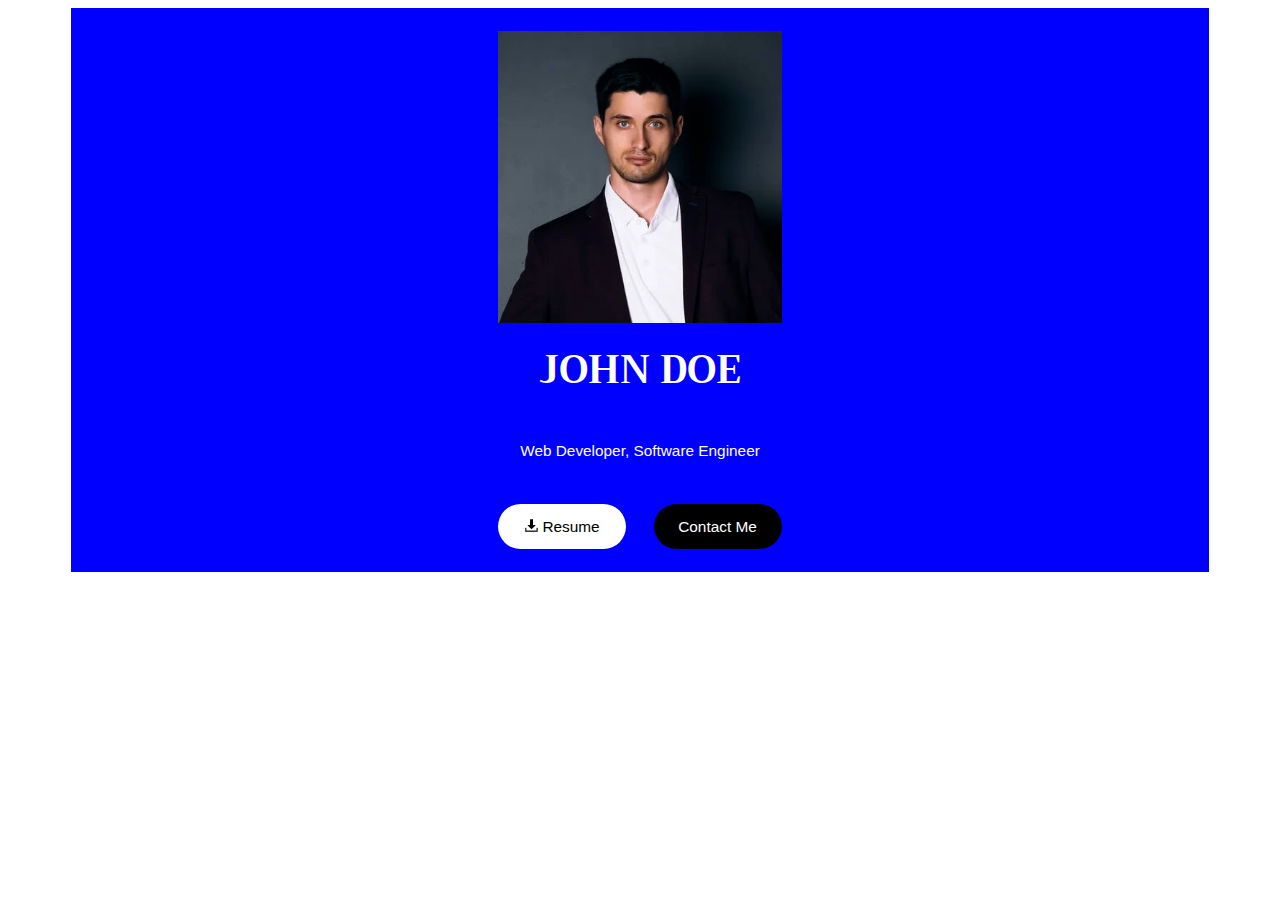
<file: index.html>
<!DOCTYPE html>
<html>

<head>
    <meta charset="utf-8">
    <meta http-equiv="X-UA-Compatible" content="IE=edge">
    <title>Home</title>
    <meta name="viewport" content="width=device-width, initial-scale=1">
    <link rel="stylesheet" href="css/main.css">
    <link rel="stylesheet" href="https://fonts.googleapis.com/css?family=Trirong">
</head>

    <body>
        <center>
            <div class="main">
                <img class="profile-img" src="img/profile.png" alt="Need Internet Connection" />
                <p class="name" style="font-family: 'Trirong', serif; ">JOHN DOE</p>
                <p>Web Developer, Software Engineer</p>
                <button class="main-btn" onclick="location.href='resume.html'" id="resume-btn"><img class="download-icon" src="img/download_icon.png" />
                    Resume</button>
                <button class="main-btn" onclick="location.href='contact.html'" id="contact-me-btn">Contact Me</button>
            </div>
        </center>
    </body>

</html>
</file>
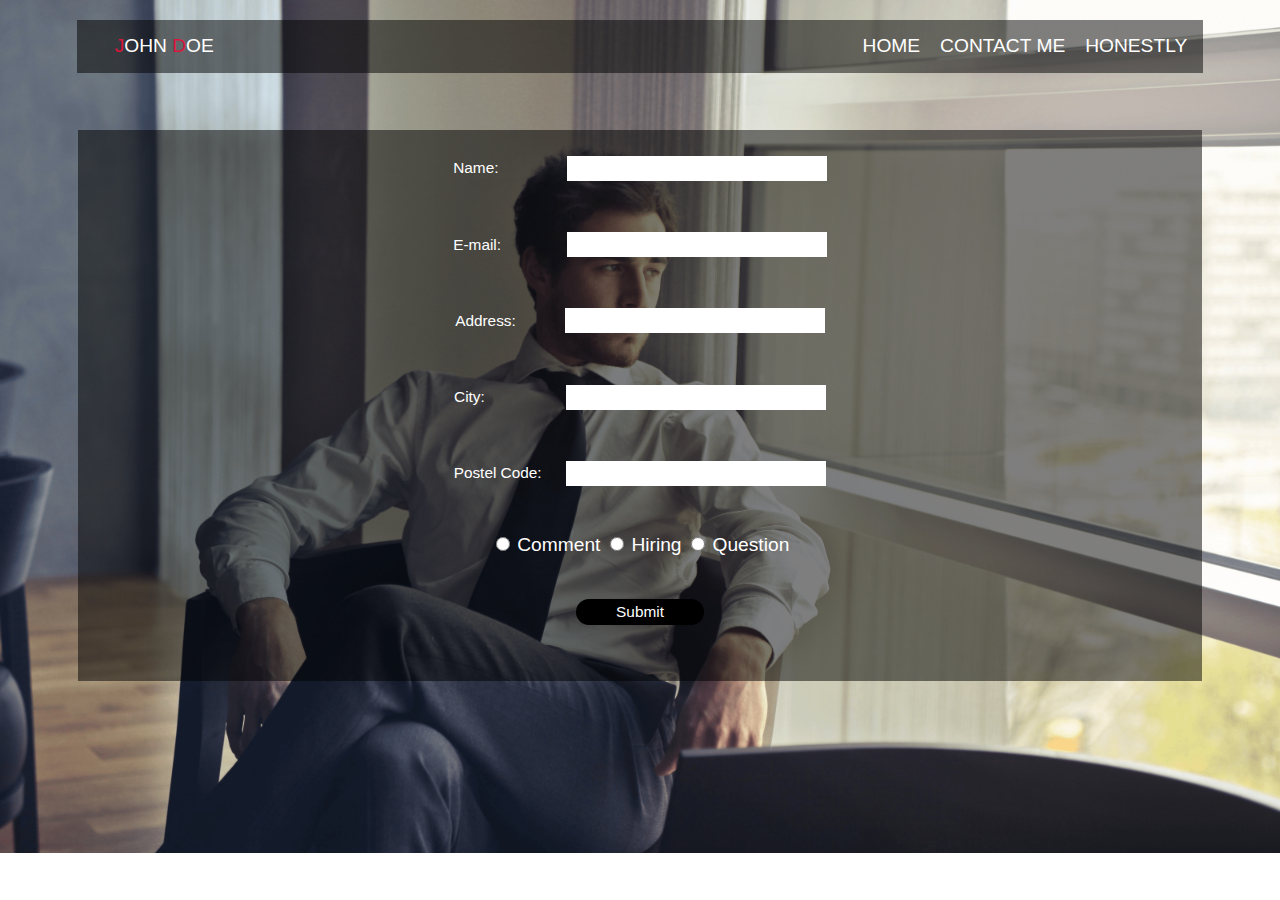
<file: contact.html>
<!DOCTYPE html>

<html>

<head>
    <meta charset="utf-8">
    <meta http-equiv="X-UA-Compatible" content="IE=edge">
    <title>Contact</title>
    <meta name="viewport" content="width=device-width, initial-scale=1">
    <link rel="stylesheet" href="css/contact.css">
</head>

<body>
    <center>
        <header>
            <a class="header-name"><span>J</span>OHN <span>D</span>OE</a>
            <a class="header-a" href="honestly.html">HONESTLY</a>
            <a class="header-a" href="contact.html">CONTACT ME</a>
            <a class="header-a" href="main.html">HOME</a>
        </header>
        <main>
            <div>
                <form action="https://formspree.io/f/mgeqeddg" method="post" id="MyForm"
                    onsubmit="return ValidateEmail()">
                    <label class="input-text">Name: </label>
                    <input name="name" type="text" style="margin-left:5vw;" required />
                    </br>
                    <label class="input-text">E-mail: </label>
                    <input id="mail" name="email" style="margin-left:4.8vw;" required />

                    </br>
                    <label class="input-text">Address: </label>
                    <input name="address" type="text" required style="margin-left:3.5vw;" required />
                    </br>
                    <label class="input-text">City: </label>
                    <input name="city" type="text" required style="margin-left:6vw;" />
                    </br>
                    <label class="input-text">Postel Code: </label>
                    <input name="postel_code" type="text" required style="margin-left:1.6vw;"
                        pattern="[ABCEGHJ-NPRSTVXY]{1}[0-9]{1}[ABCEGHJ-NPRSTV-Z]{1}[ ]?[0-9]{1}[ABCEGHJ-NPRSTV-Z]{1}[0-9]{1}" />
                    </br>

                    <input class="radio" type="radio" id="comment" name="radio_input" value="Comment">
                    <label style="font-size:1.5vw ;" for="comment" style="margin-right:2.5vw;">Comment</label>
                    <input class="radio" type="radio" id="hire" name="radio_input" value="Hiring">
                    <label style="font-size:1.5vw ;" for="hire" style="margin-right:2.5vw;">Hiring</label>
                    <input class="radio" type="radio" id="question" name="radio_input" value="Question">
                    <label style="font-size:1.5vw ;" for="question" style="margin-right:2.5vw;">Question</label>
                    <br>
                    <div class="hide-or-display" style="display:none;" id="hiring">
                        <input type="number" name="hiring-rate" min="0" placeholder="Hourly rate" />
                        <br>
                    </div>
                    <div class="hide-or-display" style="display:none;" id="com">
                        <label class="comment-label">Comment:</label>
                        <br>
                        <textarea class="comment" rows="5" cols="50" name="comment"
                            placeholder="Type a Message..."></textarea>
                        <br>
                    </div>
                    <button type="submit">Submit</button>
                </form>
            </div>

        </main>

    </center>

    <script>
        buttons = document.querySelectorAll("input[type='radio']");
        buttons.forEach(button => {
            button.onclick = () => {
                if (button.value == 'Hiring') {
                    document.querySelector("#hiring").style = "display:block;"
                    document.querySelector("#com").style = "display:none;"
                }
                else {
                    document.querySelector("#hiring").style = "display:none;"
                    document.querySelector("#com").style = "display:block;"

                }
            }
        });
        function ValidateEmail() {
            main = document.querySelector("#mail").value;
            if (/^\w+([\.-]?\w+)*@\w+([\.-]?\w+)*(\.\w{2,3})+$/.test(main)) {
                return (true)
            }
            alert("You have entered an invalid email address!")
            return (false)
        }

    </script>
</body>

</html>
</file>
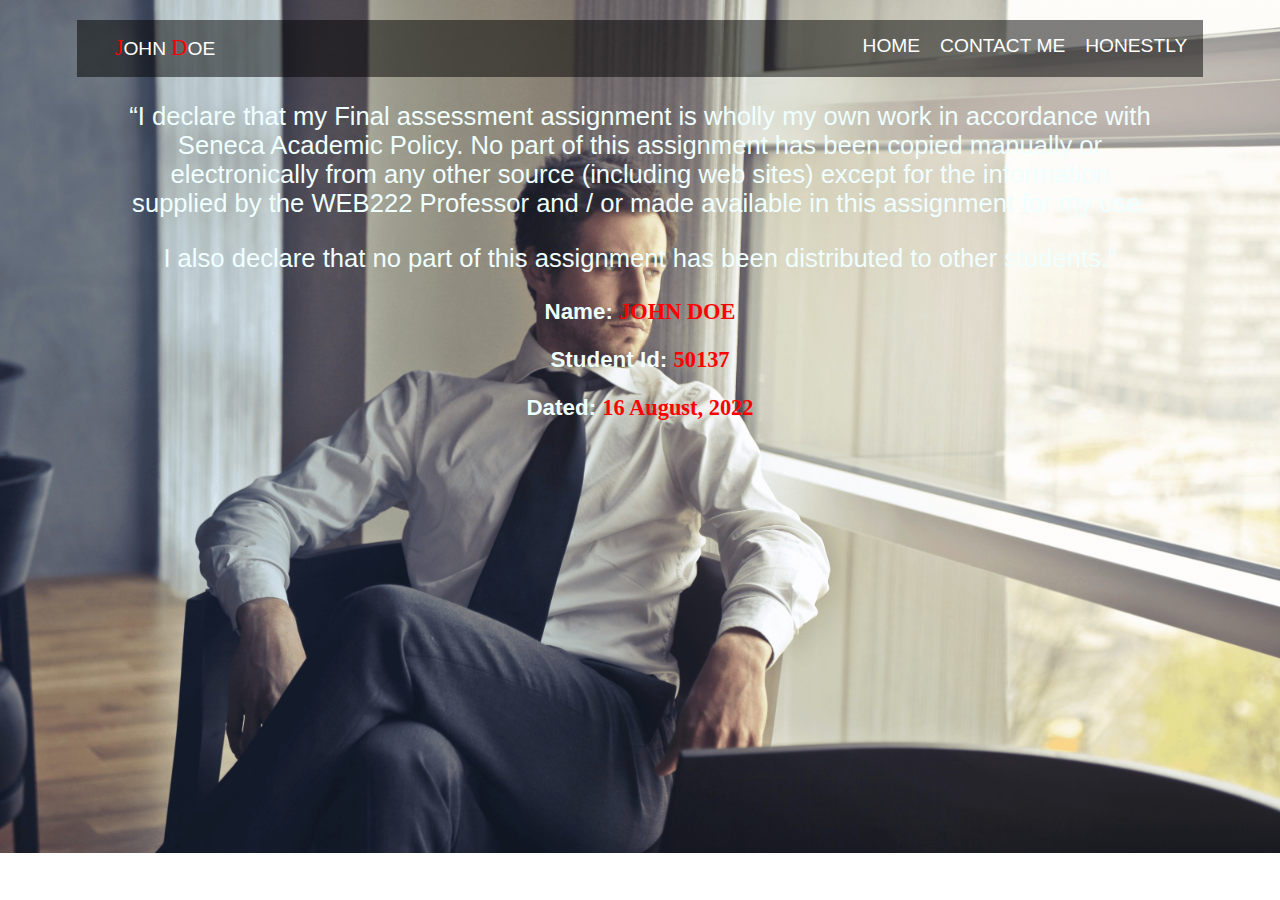
<file: honestly.html>
<!DOCTYPE html>

<html>

<head>
    <meta charset="utf-8">
    <meta http-equiv="X-UA-Compatible" content="IE=edge">
    <title>Honestly</title>
    <meta name="viewport" content="width=device-width, initial-scale=1">
    <link rel="stylesheet" href="css/honestly.css">
</head>

<body>
    <center>
        <header>
            <a class="header-name"><span>J</span>OHN <span>D</span>OE</a>
            <a class="header-a" href="honestly.html">HONESTLY</a>
            <a class="header-a" href="contact.html">CONTACT ME</a>
            <a class="header-a" href="main.html">HOME</a>
        </header>
        <main>
            <div>
                <p>“I declare that my Final assessment assignment is wholly my own work in accordance
                    with Seneca Academic Policy. No part of this assignment has been copied manually or
                    electronically from any other source (including web sites) except for the information
                    supplied by the WEB222 Professor and / or made available in this assignment for my
                    use. </p>
                <p>I also declare that no part of this assignment has been distributed to other students.”</p>
                <p class="bold-it">Name: <span>JOHN DOE</span></p>
                <p class="bold-it">Student Id: <span>50137</span></p>
                <p class="bold-it">Dated: <span>16 August, 2022</span></p>

            </div>
        </main>
    </center>
</body>

</html>
</file>
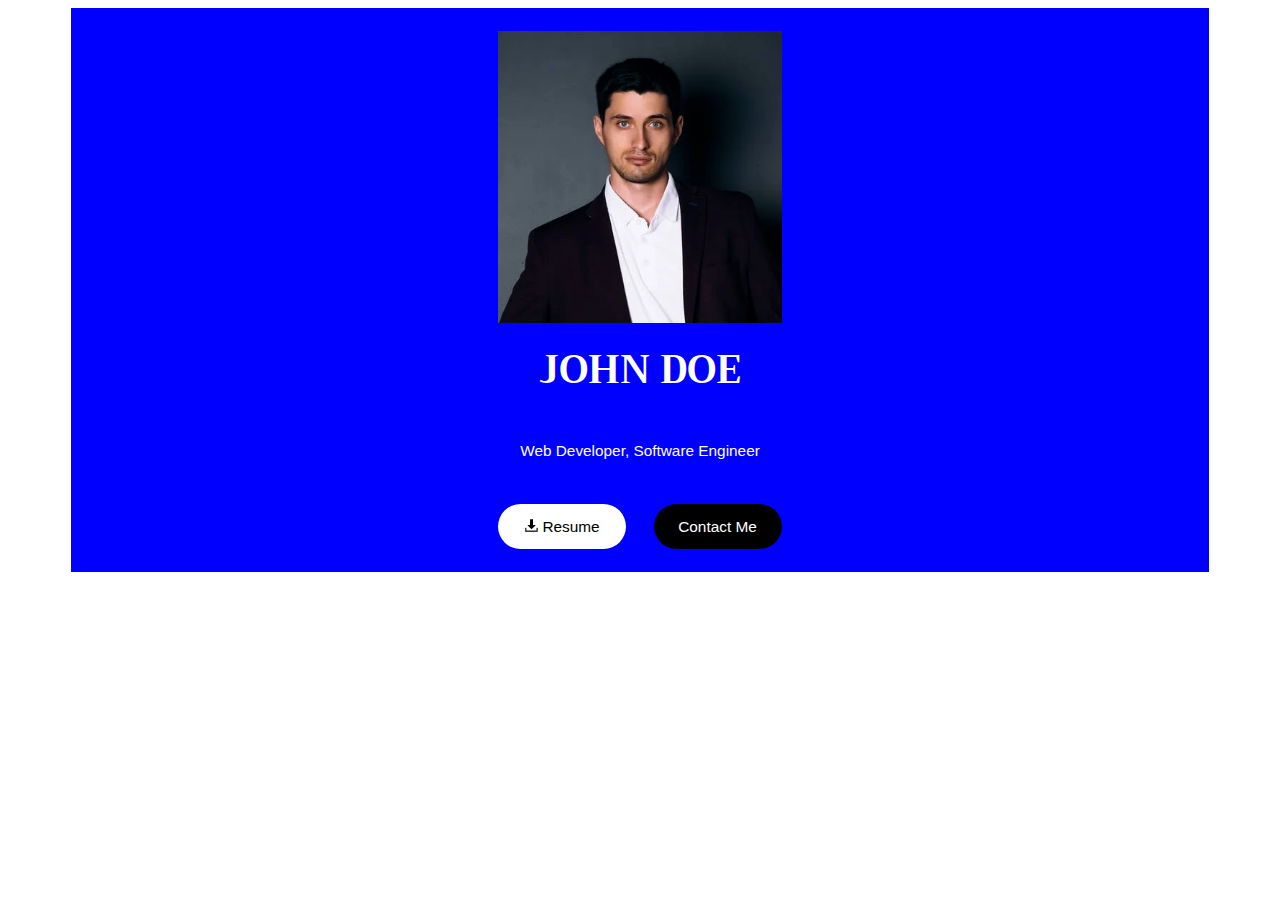
<file: main.html>
<!DOCTYPE html>
<html>

<head>
    <meta charset="utf-8">
    <meta http-equiv="X-UA-Compatible" content="IE=edge">
    <title>Home</title>
    <meta name="viewport" content="width=device-width, initial-scale=1">
    <link rel="stylesheet" href="css/main.css">
    <link rel="stylesheet" href="https://fonts.googleapis.com/css?family=Trirong">
</head>

    <body>
        <center>
            <div class="main">
                <img class="profile-img" src="img/profile.png" alt="Need Internet Connection" />
                <p class="name" style="font-family: 'Trirong', serif; ">JOHN DOE</p>
                <p>Web Developer, Software Engineer</p>
                <button class="main-btn" onclick="location.href='resume.html'" id="resume-btn"><img class="download-icon" src="img/download_icon.png" />
                    Resume</button>
                <button class="main-btn" onclick="location.href='contact.html'" id="contact-me-btn">Contact Me</button>
            </div>
        </center>
    </body>

</html>
</file>
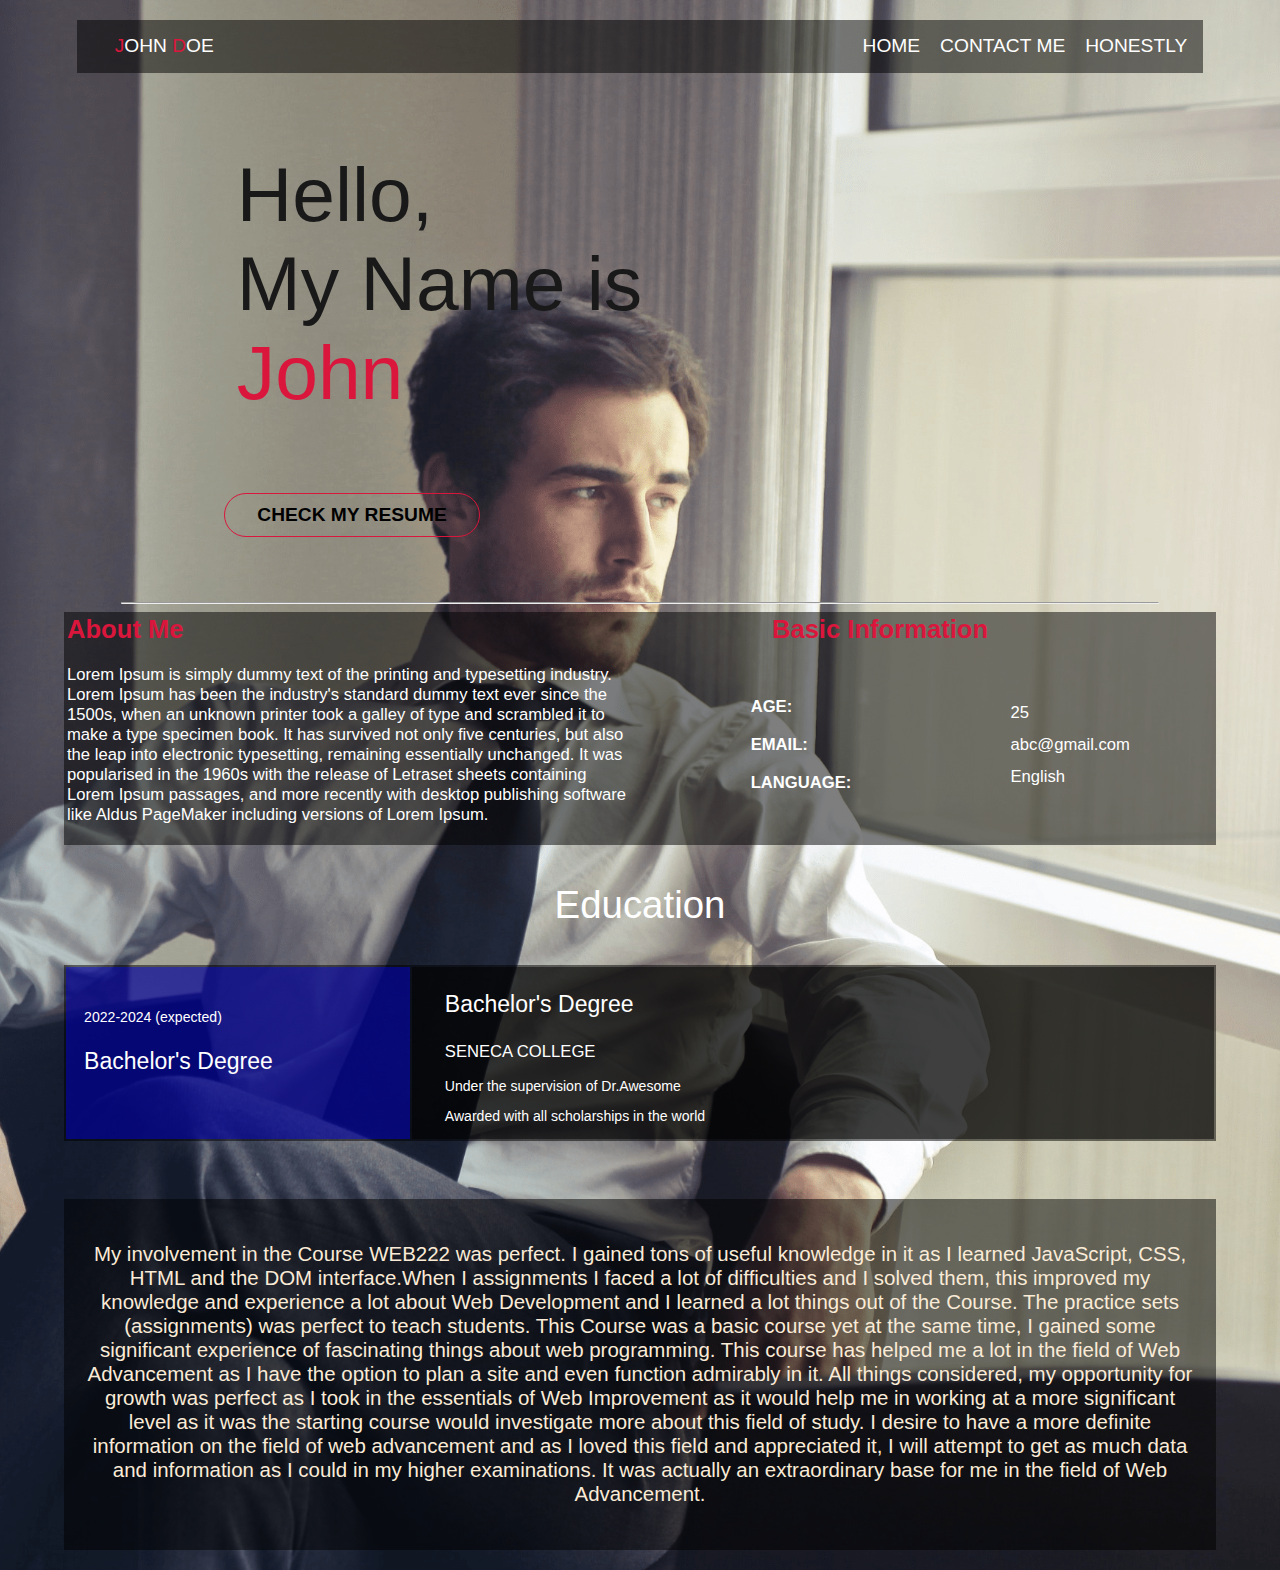
<file: resume.html>
<!DOCTYPE html>
<html>

<head>
    <meta charset="utf-8">
    <meta http-equiv="X-UA-Compatible" content="IE=edge">
    <title>Resume</title>
    <meta name="viewport" content="width=device-width, initial-scale=1">
    <link rel="stylesheet" href="css/resume.css">
</head>

<body>
    <center>
        <header>
            <a class="header-name"><span>J</span>OHN <span>D</span>OE</a>
            <a class="header-a" href="honestly.html">HONESTLY</a>
            <a class="header-a" href="contact.html">CONTACT ME</a>
            <a class="header-a" href="main.html">HOME</a>
        </header>
        <main>
            <p class="my-name">Hello,<br> My Name is <br> <span> John</span></p>
            <button class="check" onclick="location.href='resume.html'">CHECK MY RESUME</button>
            <hr>
            <table>
                <thead>
                    <tr>
                        <th class="about">About Me </th>
                        <th class="basic"> Basic Information</th>
                    </tr>
                </thead>
                <tbody>
                    <tr>
                        <td class="about-me">
                            <p>Lorem Ipsum is simply dummy text of the printing and typesetting industry.
                                Lorem Ipsum has been the industry's standard dummy text ever since the 1500s, when an
                                unknown printer took a galley of type and scrambled it to make a type specimen book.
                                It has survived not only five centuries, but also the leap into electronic typesetting,
                                remaining essentially unchanged.
                                It was popularised in the 1960s with the release of Letraset sheets containing Lorem
                                Ipsum passages, and more recently with desktop publishing software like Aldus PageMaker
                                including versions of Lorem Ipsum.
                            </p>
                        </td>
                        <td class="basic-info">
                            <p class="basic-info-bold">AGE: </p>
                            <p class="basic-info-bold">EMAIL:</p>
                            <p class="basic-info-bold">LANGUAGE:</p>

                        </td>
                        <td class="basic-info">
                            <p class="actual-info">25 </p>
                            <p class="actual-info">abc@gmail.com</p>
                            <p class="actual-info">English</p>

                        </td>

                    </tr>
                </tbody>
            </table>
            <p class="edu">Education</p>
            <table>
                <tbody>
                    <tr id="edu">
                        <td id="short">
                            <div class="prev-data">2022-2024 (expected)
                                <br>
                                <p class="bachlor"> Bachelor's Degree</p>
                            </div>
                        </td>

                        <td id="long">
                            <div class="next-data">
                                <p class="bachlor"> Bachelor's Degree</p>
                                <p style="font-size:1.3vw ;">SENECA COLLEGE </p>
                                <p style="font-size:1.1vw ;">Under the supervision of Dr.Awesome</p>
                                <p style="font-size:1.1vw ;">Awarded with all scholarships in the world</p>
                            </div>
                        </td>
                    </tr>
                </tbody>
            </table>
            <div class="experience">
            <p class="learned">My involvement in the Course WEB222 was perfect. I gained tons of useful knowledge in it as I learned JavaScript, CSS, HTML and the DOM interface.When I assignments
                I faced a lot of difficulties and I solved them, this improved my knowledge and experience a lot about Web Development and I learned a lot things out of the Course.
                The practice sets (assignments) was perfect to teach students.
                This Course was a basic course yet at the same time, I gained some significant experience of fascinating things about web programming. This course has helped me a lot in
                the field of Web Advancement as I have the option to plan a site and even function admirably in it. All things considered, my opportunity for growth
                was perfect as I took in the essentials of Web Improvement as it would help me in working at a more significant level as it was the starting course
                would investigate more about this field of study. I desire to have a more definite information on the field of web advancement and as I loved this
                field and appreciated it, I will attempt to get as much data and information as I could in my higher examinations. It was actually an extraordinary base for me in
                the field of Web Advancement.</p>
            </div>
        </main>
    </center>

</body>

</html>
</file>
<file: css/main.css>
body{
    font-family: sans-serif;
}
.main{
    width: 90%;
    background-color: blue;
    font-size: 1.2vw;
    color: white;
}
.profile-img{
    width: 25%;
    height: auto;
    margin-top:2%;
}
.name{
    font-size: 3vw;
    font-weight: bolder;
    margin-top: 10px;
}

.main-btn{
    font-size: 1.2vw;
    width: 10vw;
    height: 3.5vw;
    border-radius: 50px;
    border: none;
    outline: none;
    margin-bottom: 2%;
    margin-top:2.5%;
    margin-left: 1%;
    margin-right: 1%;
}
.download-icon{
    width: 1vw;
    height:auto;
}
#resume-btn{
    background-color: #FFFFFF;
    color:black;
    cursor: pointer;
}
#contact-me-btn{
    background-color: black;
    color: white;
    cursor: pointer;
}
#resume-btn:hover{
    background-color: #ffffff75;
    color:black;
}
#contact-me-btn:hover{
    background-color: #191919c4;
    color: white;
}
@media (min-width:600px) and (max-width:600px) {
    .main{
        width: 90%;
        height: 100%;
        background-color: blue;
        font-size: 2.2vw;
        color: white;
    }
    .profile-img{
        width: 30%;
        height: auto;
        margin-top:2%;
    }
    .name{
        font-size: 3vw;
        font-weight: bolder;
        margin-top: 10px;
    }
    
}
@media (min-width:500px) and (max-width:300px) {
    .main{
        width: 90%;
        height: 100%;
        background-color: blue;
        font-size: 2.2vw;
        color: white;
    }
    .profile-img{
        width: 30%;
        height: auto;
        margin-top:2%;
    }
    .name{
        font-size: 3vw;
        font-weight: bolder;
        margin-top: 10px;
    }
    
}
</file>
<file: css/contact.css>
body{
    width: 90%;
    height: auto;
    display: block;
    margin: 20px auto;
    font-family: sans-serif;
    background-image: url(../img/bg.png);
    background-size: cover;
    background-position:top;
    background-repeat: no-repeat;
}

header{
    width: 95%;
    height: 10%;
    background: #00000080;
    font-size: 1.5vw;
    color: white;
    text-align: left;
    padding: 1.2vw;
}
.header-name{
    margin-left: 2%;
    font-weight: 200;
    margin-top: 1%;
}
.header-a{
    text-decoration: none;
    color: white;
    padding-left: 20px;
    float: right;
}
.header-a:hover{
    color: #DA163C;
}
span{
    color: #DA163C;
}
div{
    width: 97.5%;
    height: auto;
    background-color: #00000080;
    margin-top: 5%;
    color:white;
}
.input-text{
    font-size: 1.2vw;
    margin-top: 2%;
}
input{
    width: 20vw;
    height: 1.8vw;
    font-size: 1.2vw;
    margin-top: 2vw;
    margin-bottom: 2vw;
    border: none;
    outline: none;
}
.radio{
    width: 1.1vw ;
    height:1.1vw ;
}
button{
    font-size: 1.2vw;
    width: 10vw;
    height: 2vw;
    border-radius: 30px;
    outline: none;
    border:none;
    background-color: black;
    color: white;
    margin-top: 2%;
    margin-bottom: 5%;
    cursor: pointer;
}
button:hover{
    background-color: #00000080;
}
.comment{
    width:30vw ;
    height:15vw ;
    text-align: left;
    font-size: 1.2vw;
    border: none;
    outline: none;
}
.hide-or-display{
    background-color: transparent;
}
.comment-label{
    font-size:1.5vw ;
    margin-bottom:5vw;
}
</file>
<file: css/honestly.css>
body{
    width: 90%;
    height: auto;
    display: block;
    margin: 20px auto;
    font-family: sans-serif;
    background-image: url(../img/bg.png);
    background-size: cover;
    background-position:top;
    background-repeat: no-repeat;
}

header{
    width: 95%;
    height: 10%;
    background: #00000080;
    font-size: 1.5vw;
    color: white;
    text-align: left;
    padding: 1.2vw;
}
.header-name{
    margin-left: 2%;
    font-weight: 200;
    margin-top: 1%;
}
.header-a{
    text-decoration: none;
    color: white;
    padding-left: 20px;
    float: right;
}
.header-a:hover{
    color: #DA163C;
}
span{
    color: #DA163C;
}

div{
    width: 90%;
    color: azure;
}
p{
    font-size: 2vw;
}
.bold-it{
    font-size: 1.75vw;
    font-weight: bold;
}
span{
    font-family: 'Times New Roman', Times, serif;
    font-size: 1.75vw;
    color: red;
}
</file>
<file: css/resume.css>
body{
    width: 90%;
    height: auto;
    display: block;
    margin: 20px auto;
    font-family: sans-serif;
    background-image: url(../img/bg.png);
    background-size: cover;
    background-position:top;
    background-repeat: no-repeat;
}

header{
    width: 95%;
    height: 15%;
    background: #00000080;
    font-size: 1.5vw;
    color: white;
    text-align: left;
    padding: 1.2vw;
}
.header-name{
    margin-left: 2%;
    font-weight: 200;
    margin-top: 1%;
}
.header-a{
    text-decoration: none;
    color: white;
    padding-left: 20px;
    float: right;
}
.header-a:hover{
    color: #DA163C;
}
span{
    color: #DA163C;
}

.my-name{
    text-align: left;
    margin-left: 15%;
    font-size: 6vw;
    color:#191919;
}
button{
    font-size: 1.5vw;
    font-weight: 600;
    margin-right:50% ;
    background: transparent;
    border:1px solid #DA163C;
    width: 20vw;
    height: 3.4vw;
    margin-bottom: 5%;
    border-radius: 30px;
    cursor: pointer;
}
button:hover{
    background-color: #19191980;
    color: white;
    font-weight: 300;
}

hr{
    width: 90%;
}

table{
    width: 100%;
    text-align: left;
    background-color: #00000080;
}
tbody{
    color: white;
}
.about{
    color:#DA163C;
    font-size:2vw;
    font-weight:bold;
    margin-left: 5%;
}
.basic{
    color:#DA163C;
    float: right;
    font-size:2vw;
    font-weight:bold;
    margin-right: 5%;
}

.about-me{
    font-size: 1.3vw;
    width: 50%;
}
.basic-info{
    font-size: 1.2vw;
    text-align: left;
}

.basic-info-bold{
    font-weight: bolder;
    font-size:1.3vw;
    margin-right: 65%;
    margin-left: 30%;
    margin-top: 5%;
    margin-bottom: 5%;
}
.actual-info{
    font-size:1.3vw;
    margin-right: 55%;
    margin-top: 6%;
    margin-bottom: 6%;
}
.edu{
    font-size: 3vw;
    color: white;
}

#short{
    width: 30%;
    background-color: rgba(0, 0, 255, 0.411);
}
#long{
    width: 70%;
    background-color: #00000080;
}
.prev-data{
    font-size: 1.1vw;
    margin-left: 5%;
    display: inline-block;
}
.next-data{
    margin-left: 4%;
    display: inline-block;
}
.bachlor{
    font-size: 1.8vw;
}
.experience{
    background-color: #00000080;
    color: antiquewhite;
    padding: 2%;
    margin-top: 5%;
}
.learned{
    font-size: 1.6vw;
}
</file>
